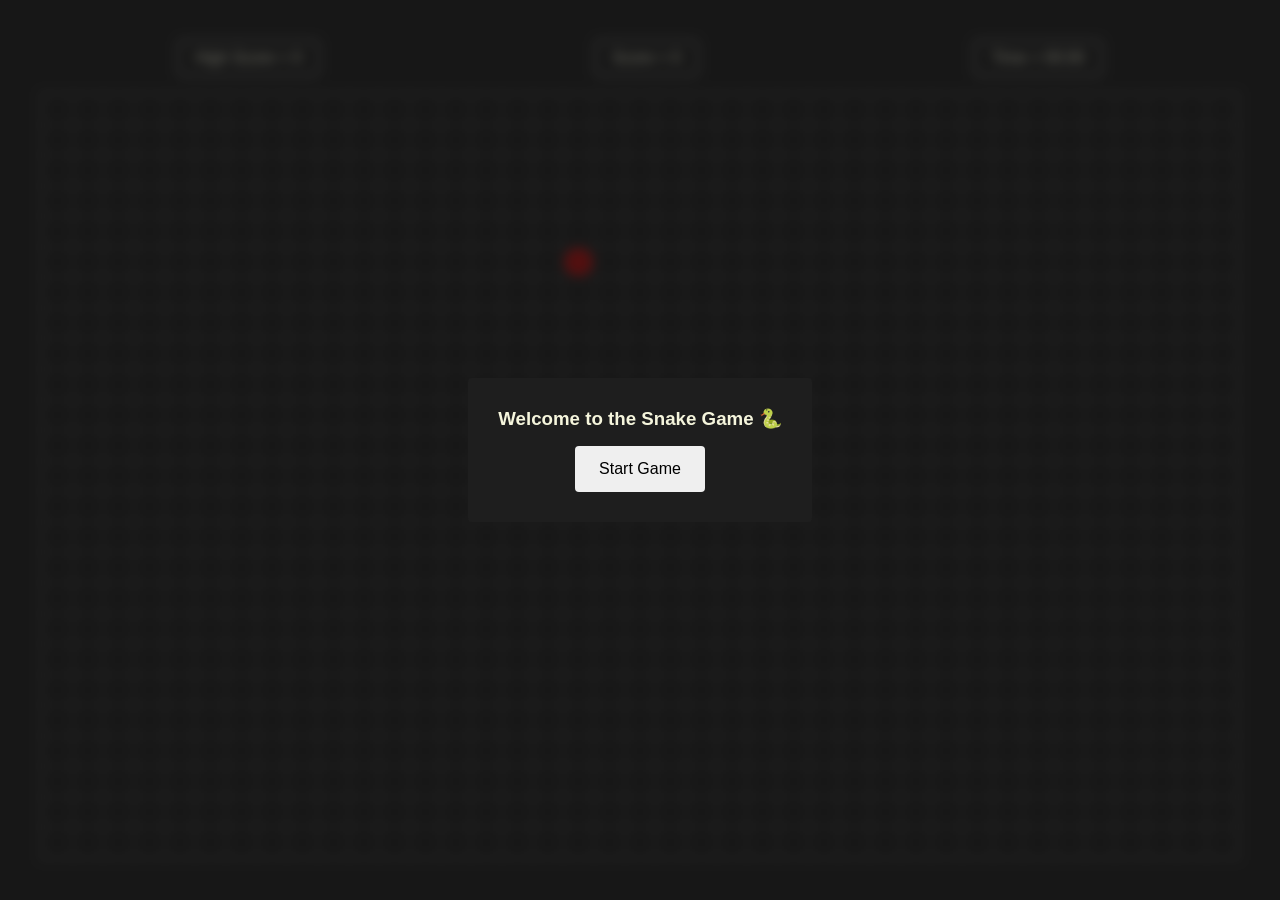
<file: snakeGameJs/index.html>
<!DOCTYPE html>
<html lang="en">
<head>
    <meta charset="UTF-8">
    <meta name="viewport" content="width=device-width, initial-scale=1.0">
    <link rel="stylesheet" href="style.css">
    <title>Snake Game</title>
</head>
<body>
    <main>
        <section>
            <div class="infos">
                <div class="info">High Score = <span id="high-score">0</span></div>
                <div class="info">Score = <span id="score">0</span></div>
                <div class="info">Time = <span id="time">00:00</span></div>
            </div>
            <div class="board"></div>
        </section>

        <!-- MODAL: Start / Game Over -->
        <div class="modal active">
            <div class="start-game">
                <h3>Welcome to the Snake Game 🐍</h3>
                <button type="button" class="btn start-btn">Start Game</button>
            </div>

            <div class="game-over">
                <h3>Game Over!</h3>
                <p>Your Score: <span id="final-score">0</span></p>
                <button type="button" class="btn restart-btn">Restart Game</button>
            </div>
        </div>
    </main>

    <script src="script.js"></script>
</body>
</html>
</file>
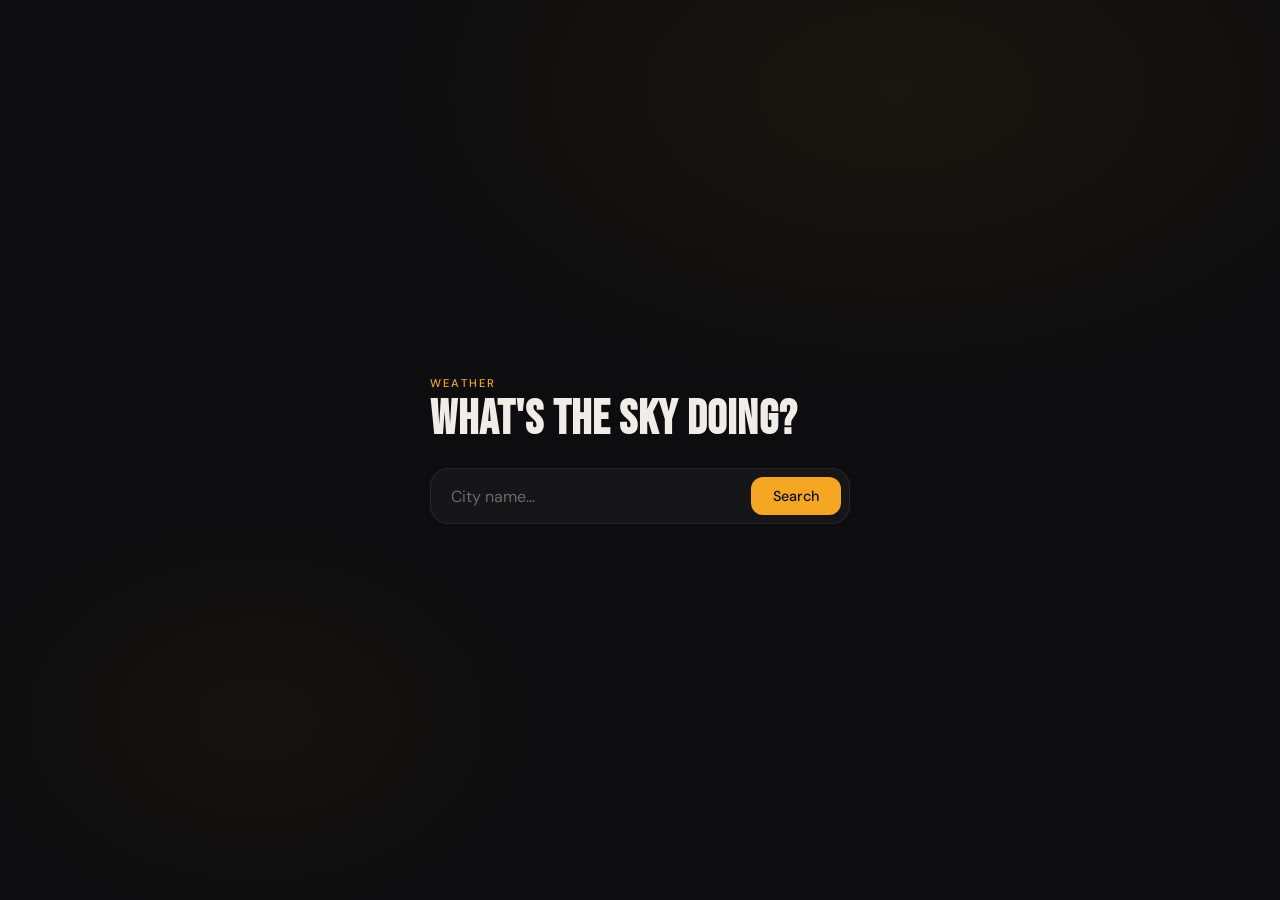
<file: weatherApp/index.html>
<!DOCTYPE html>
<html lang="en">
<head>
  <meta charset="UTF-8" />
  <meta name="viewport" content="width=device-width, initial-scale=1.0" />
  <title>Weather App</title>
  <link rel="stylesheet" href="styles.css" />
</head>
<body>
  <div class="container">
    <div class="header">
      <span class="label">WEATHER</span>
      <h1>What's the sky doing?</h1>
    </div>

    <form class="formJs">
      <input type="text" placeholder="City name…" class="inputJs" autocomplete="off" />
      <button class="btnJs" type="submit">Search</button>
    </form>

    <div class="card"></div>
  </div>

  <script src="weather.js"></script>
</body>
</html>
</file>
<file: snakeGameJs/style.css>
*{
    margin: 0;
    padding: 0;
    box-sizing: border-box;
}

html,
body{
    height: 100%;
    background-color: var(--primary-color);
    color: var(--text-color);
    font-family: Arial, sans-serif;
}

/* ROOT VARIABLES */
:root{
    --space-xsm: 4px;
    --space-sm: 8px;
    --space-m: 16px;
    --space-lg: 20px;
    --space-xl: 30px;
    --space-2xl: 40px;
    --space-3xl: 50px;

    --primary-color: rgb(24, 24, 24);
    --secondary-color: silver;
    --text-color: beige;
    --food-color: rgb(172, 4, 4);

    --border-sm: 1px;
    --border-m: 2px;
    --border-lg: 4px;
    --border-xl: 8px;
    --border-2xl: 16px;

    --border-primary-color: rgb(56, 56, 56);
    --border-secondary-color: navy;
}

section{
    padding: var(--space-2xl);
    display: flex;
    flex-direction: column;
    gap: var(--space-m);
    height: 100vh;
}

section .infos{
    display: flex;
    justify-content: space-around;
}

.info{
    padding: var(--space-sm) var(--space-m);
    border: var(--border-sm) solid var(--secondary-color);
    border-radius: var(--border-lg);
}

.board{
    flex-grow: 1;
    border: var(--border-m) solid var(--border-primary-color);
    display: grid;
    grid-template-columns: repeat(auto-fill, minmax(30px, 1fr));
    grid-template-rows: repeat(auto-fill, minmax(30px, 1fr));
}

/* GRID BOX */
.box{
    border: var(--border-sm) solid var(--border-primary-color);
}

/* SNAKE BODY */
.fill{
    background-color: var(--secondary-color);
    border-radius: 0; /* body square */
}

/* SNAKE HEAD */
.head{
    background-color: limegreen;
    border-radius: 50%; /* rounded head */
}

/* FOOD */
.food{
    background-color: var(--food-color);
    border-radius: 50%; /* rounded food */
}

/* MODAL */
.modal{
    position: fixed;
    inset: 0;
    width: 100vw;
    height: 100vh;

    background-color: rgba(24, 24, 24, 0.6);
    backdrop-filter: blur(6px);

    display: none; /* hide by default */
    justify-content: center;
    align-items: center;
    z-index: 100;
}

.modal.active{
    display: flex; /* show only when active */
}

/* START / GAME OVER BOX */
.start-game,
.game-over{
    background-color: rgb(30, 30, 30);
    padding: var(--space-xl);
    border-radius: var(--border-lg);
    display: flex;
    flex-direction: column;
    align-items: center;
    gap: var(--space-m);
}

.btn{
    padding: 14px 24px;
    border: none;
    border-radius: var(--border-lg);
    cursor: pointer;
    font-size: 16px;
    transition: transform 0.3s ease, background-color 0.3s ease;
}

.btn:hover{
    transform: scale(1.1);
}

/* GAME OVER HIDDEN BY DEFAULT */
.game-over{
    display: none;
}
</file>
<file: weatherApp/styles.css>
@import url('https://fonts.googleapis.com/css2?family=Bebas+Neue&family=DM+Sans:wght@300;400;500&display=swap');

*, *::before, *::after {
  margin: 0;
  padding: 0;
  box-sizing: border-box;
}

:root {
  --bg: #0d0d0f;
  --surface: #161618;
  --border: rgba(255, 255, 255, 0.07);
  --accent: #f5a623;
  --accent-dim: rgba(245, 166, 35, 0.12);
  --text: #f0ede8;
  --muted: #6b6a68;
  --radius: 18px;
}

body {
  min-height: 100vh;
  background: var(--bg);
  display: flex;
  justify-content: center;
  align-items: center;
  padding: 24px;
  font-family: 'DM Sans', sans-serif;
  color: var(--text);
  background-image:
    radial-gradient(ellipse 60% 50% at 70% 10%, rgba(245, 166, 35, 0.06) 0%, transparent 70%),
    radial-gradient(ellipse 40% 40% at 20% 80%, rgba(245, 166, 35, 0.04) 0%, transparent 60%);
}

.container {
  width: 100%;
  max-width: 420px;
  display: flex;
  flex-direction: column;
  gap: 24px;
}

/* Header */
.header {
  display: flex;
  flex-direction: column;
  gap: 6px;
}

.label {
  font-size: 0.7rem;
  letter-spacing: 0.2em;
  color: var(--accent);
  font-weight: 500;
}

.header h1 {
  font-family: 'Bebas Neue', sans-serif;
  font-size: 3rem;
  line-height: 1;
  color: var(--text);
  letter-spacing: 0.02em;
}

/* Form */
.formJs {
  display: flex;
  gap: 10px;
  background: var(--surface);
  border: 1px solid var(--border);
  border-radius: var(--radius);
  padding: 8px;
}

.inputJs {
  flex: 1;
  background: transparent;
  border: none;
  outline: none;
  font-size: 1rem;
  color: var(--text);
  padding: 8px 12px;
  font-family: 'DM Sans', sans-serif;
}

.inputJs::placeholder {
  color: var(--muted);
}

.btnJs {
  background: var(--accent);
  color: #0d0d0f;
  border: none;
  padding: 10px 22px;
  border-radius: 12px;
  font-size: 0.9rem;
  font-weight: 500;
  font-family: 'DM Sans', sans-serif;
  cursor: pointer;
  transition: opacity 0.2s, transform 0.15s;
  white-space: nowrap;
}

.btnJs:hover {
  opacity: 0.88;
  transform: translateY(-1px);
}

.btnJs:active {
  transform: translateY(0);
}

/* Weather Card */
.card {
  display: none;
  background: var(--surface);
  border: 1px solid var(--border);
  border-radius: var(--radius);
  padding: 28px;
  animation: slideUp 0.35s ease;
}

.card h2 {
  font-family: 'Bebas Neue', sans-serif;
  font-size: 2.6rem;
  letter-spacing: 0.03em;
  line-height: 1;
  margin-bottom: 20px;
  color: var(--text);
}

.temp-row {
  display: flex;
  align-items: baseline;
  gap: 10px;
  margin-bottom: 20px;
  padding-bottom: 20px;
  border-bottom: 1px solid var(--border);
}

.temp-value {
  font-family: 'Bebas Neue', sans-serif;
  font-size: 4.5rem;
  line-height: 1;
  color: var(--accent);
}

.temp-unit {
  font-size: 1.4rem;
  color: var(--muted);
}

.meta-row {
  display: flex;
  justify-content: space-between;
  align-items: center;
}

.meta-left {
  display: flex;
  flex-direction: column;
  gap: 4px;
}

.humidity {
  font-size: 0.8rem;
  color: var(--muted);
  letter-spacing: 0.05em;
  text-transform: uppercase;
}

.description {
  font-size: 1rem;
  color: var(--text);
  text-transform: capitalize;
  font-weight: 300;
}

.emoji {
  font-size: 3rem;
  line-height: 1;
}

/* Error state */
.error-msg {
  font-size: 0.95rem;
  color: var(--muted);
  text-align: center;
  padding: 8px 0;
}

/* Animation */
@keyframes slideUp {
  from {
    opacity: 0;
    transform: translateY(12px);
  }
  to {
    opacity: 1;
    transform: translateY(0);
  }
}

@media (max-width: 480px) {
  .header h1 {
    font-size: 2.4rem;
  }

  .formJs {
    flex-direction: column;
  }

  .btnJs {
    width: 100%;
    padding: 12px;
  }
}
</file>
